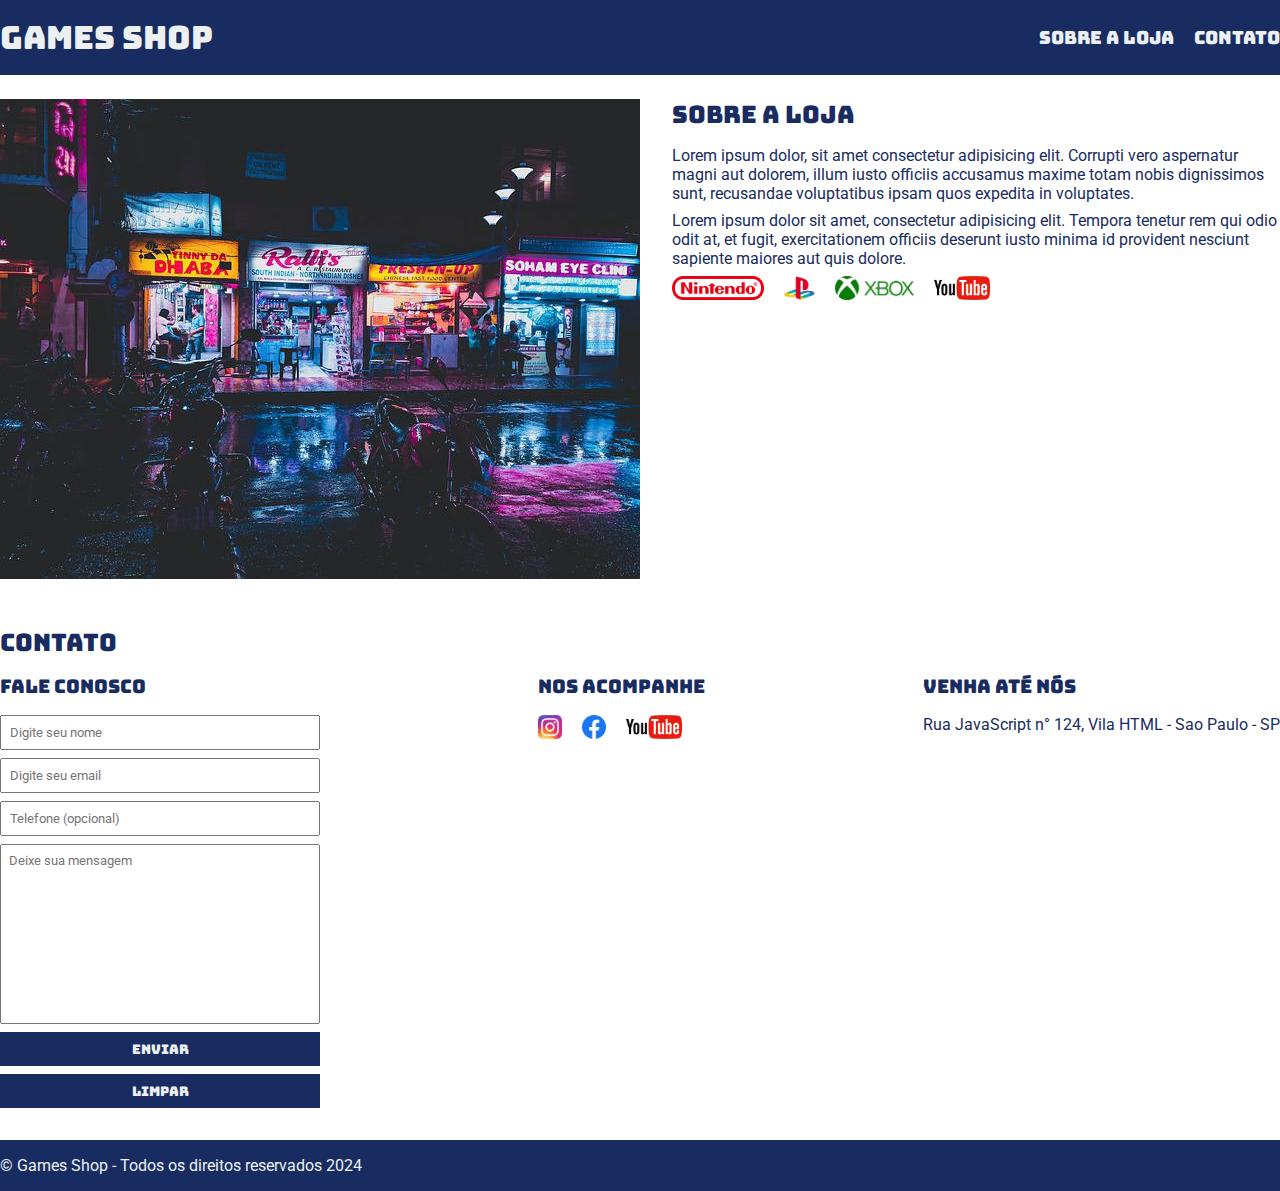
<file: Arquivos/index.html>
<!DOCTYPE html>
<html lang="pt_BR">
<head>
    <meta charset="UTF-8">
    <meta name="viewport" content="width=device-width, initial-scale=1.0">
    <title>Game Shop - A sua loja de games</title>
    <link rel="stylesheet" href="./main.css">
</head>
<body>
    <header>
    <div class="container1">
        <h1>Games Shop</h1>
        <nav>
            <ul>
                <li>
                    <a href="#about">Sobre a loja</a>
                </li>
                <li>
                    <a href="#contact">Contato</a>
                </li>
            </ul>
        </nav>
    </div>
    </header>
    <section id="about">
        <div class="container1">
            <img class="store-front" src="./Imagens/loja.jpg" alt="Fachada da loja Games Shop">
            <div>
                <h2>Sobre a loja</h2>
                <p>Lorem ipsum dolor, sit amet consectetur adipisicing elit. Corrupti vero aspernatur magni aut dolorem, illum iusto officiis accusamus maxime totam nobis dignissimos sunt, recusandae voluptatibus ipsam quos expedita in voluptates.</p>
                <p>Lorem ipsum dolor sit amet, consectetur adipisicing elit. Tempora tenetur rem qui odio odit at, et fugit, exercitationem officiis deserunt iusto minima id provident nesciunt sapiente maiores aut quis dolore.</p>
                <ul class="brand-list">
                    <li><img src="./Imagens/nintendo.png" alt="logo da nintendo"></li>
                    <li><img src="./Imagens/playstation.png" alt="Logo da Playstation"></li>
                    <li><img src="./Imagens/xbox.png" alt="Logo da Xbox"></li>
                    <li><img src="./Imagens/youtube.png" alt="Logo do Youtube"></li>
                </ul>
            </div>
        </div>
    </section>
    <section id="contact">
        <div class="container1">
            <h2>Contato</h2>
            <div class="contact-methods">
                <div>
                    <h3>Fale conosco</h3>
                    <form>
                        <input type="text" placeholder="Digite seu nome" required />
                        <input type="email" placeholder="Digite seu email" required />
                        <input type="tel" placeholder="Telefone (opcional)" />
                        <textarea placeholder="Deixe sua mensagem" required></textarea>
                        <button type="submit">Enviar</button>
                        <button type="reset">Limpar</button>
                    </form>
                </div>
                <div>
                    <h3>Nos acompanhe</h3>
                    <ul class="social-links">
                        <li>
                            <a href="#" title="Siga-nos no instagram"></a>
                            <img src="./Imagens/instagram.png" alt="Logo do instagram">
                        </li>
                        <li>
                            <a href="#" title="Siga-nos no facebook"></a>
                            <img src="./Imagens/facebook.png" alt="Logo do facebook">
                        </li>
                        <li>
                            <a href="#" title="Acompanhe nosso canal"></a>
                            <img src="./Imagens/youtube.png" alt="Logo do youtube">
                        </li>
                    </ul>
                </div>
                <div>
                    <h3>Venha até nós</h3>
                    <p>Rua JavaScript n° 124, Vila HTML - Sao Paulo - SP</p>
                </div>
            </div>
        </div>
    </section>
    <footer>
        <div class="container1">
            <p>&copy; Games Shop - Todos os direitos reservados 2024</p>
        </div>
    </footer>
</body>
</html>
</file>
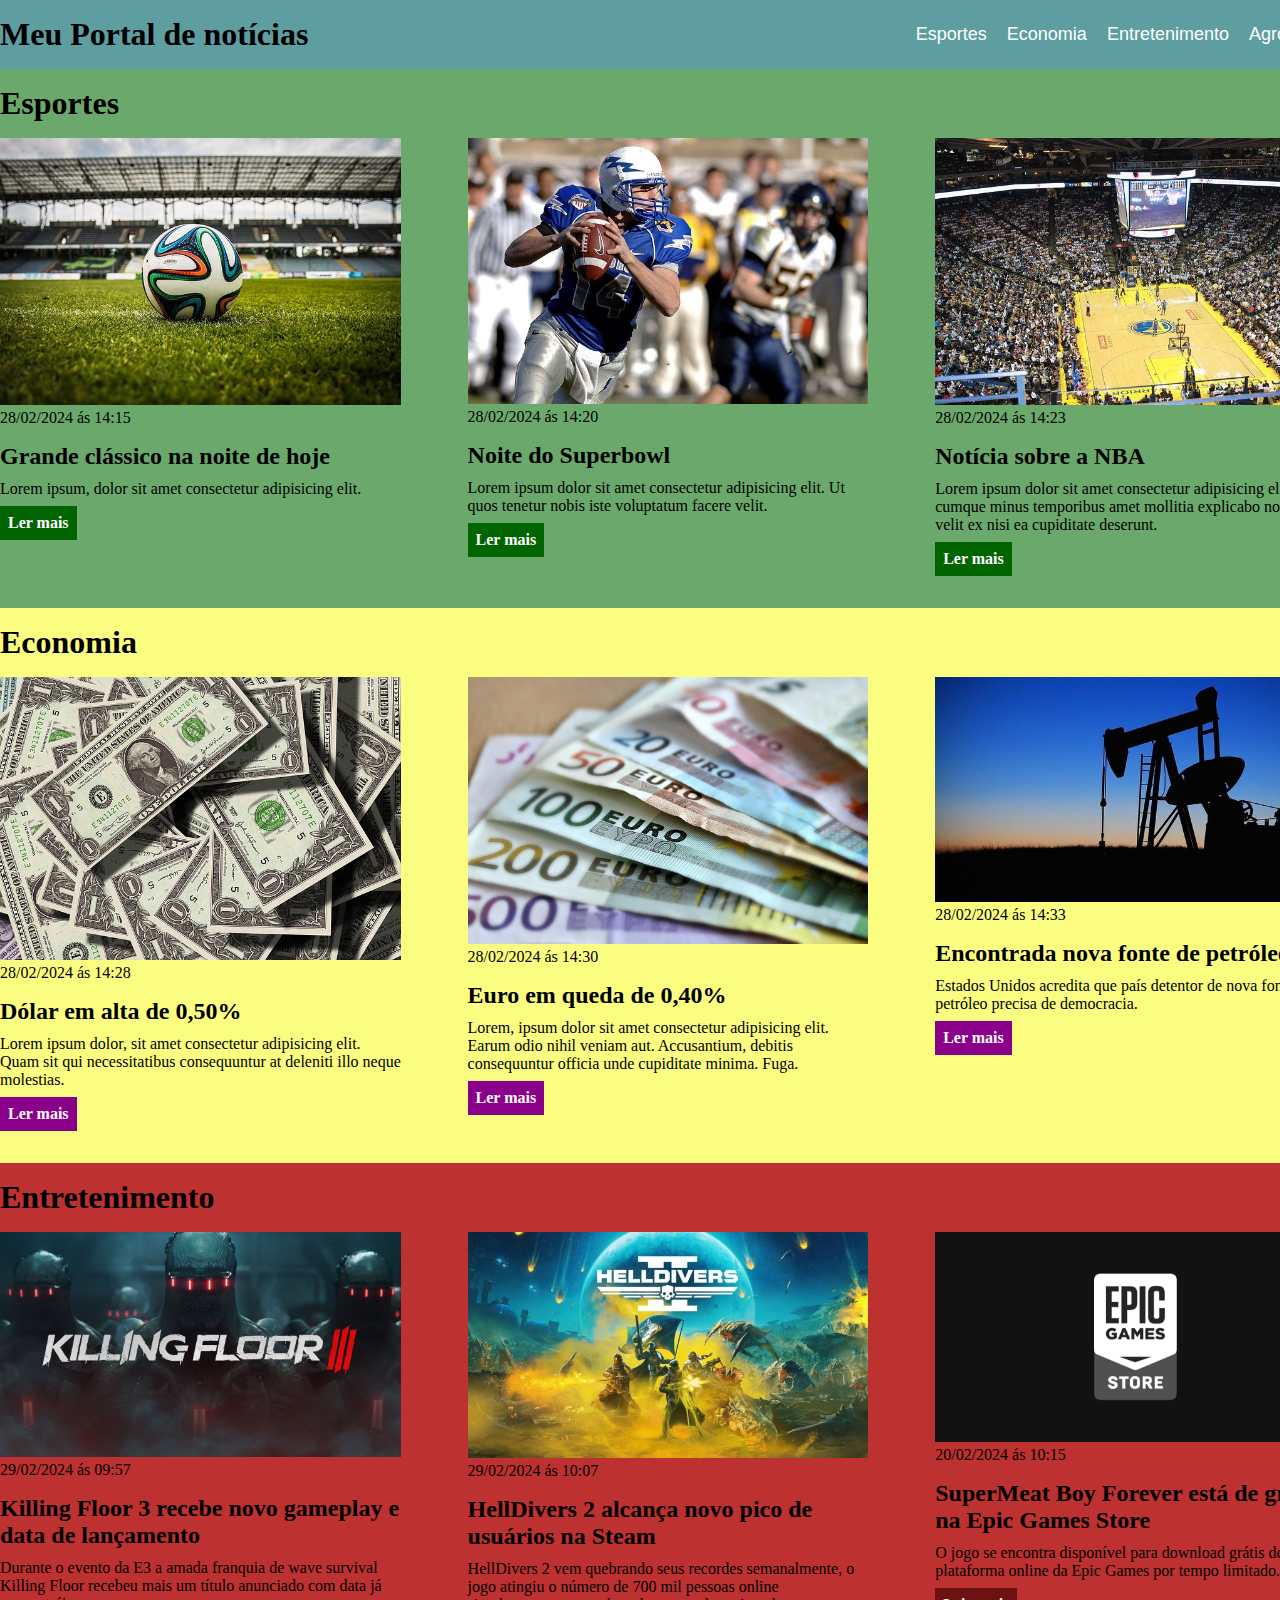
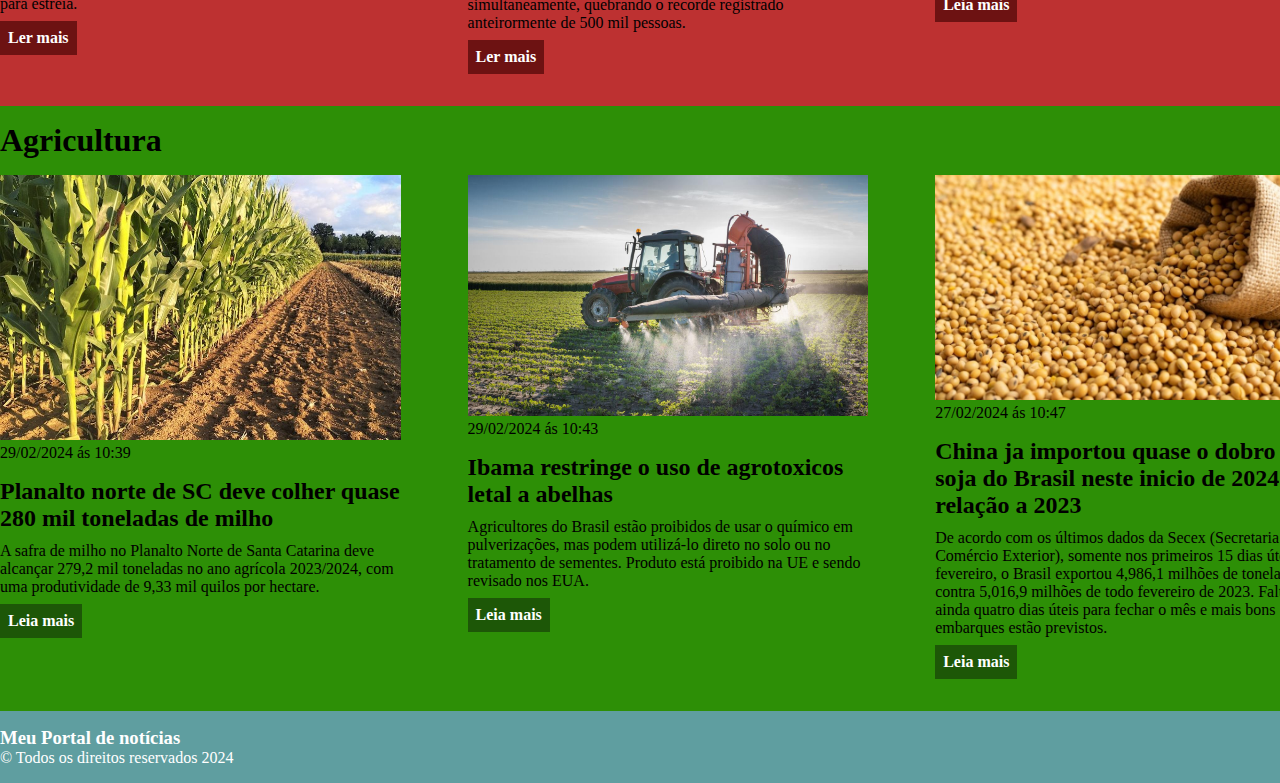
<file: CSS m2/index.html>
<!DOCTYPE html>
<html lang="pt_BR">
<head>
    <meta charset="UTF-8">
    <meta name="viewport" content="width=device-width, initial-scale=1.0">
    <title>Meu portal de notícias</title>
    <link rel="stylesheet" href="./main.css">
</head>
<body>
    <header>
        <div class="container1">
            <h1>Meu Portal de notícias</h1>
        <nav>
            <ul>
                <li><a href="#sports">Esportes</a></li>
                <li><a href="#economy">Economia</a></li>
                <li><a href="#entretenimento">Entretenimento</a></li>
                <li><a href="#agro">Agronomia</a></li>
            </ul>
        </nav>
        </div>
    </header>
    <section id="sports">
        <div class="container1">
            <h2>Esportes</h2>
            <div class="artigos">
                <article>
                    <img src="./Arquivos/futebol.jpg" alt="Bola_no_campo">
                    <header>
                        <time class="data-rodape">28/02/2024 ás 14:15</time>
                        <h3>Grande clássico na noite de hoje</h3>
                        <p>Lorem ipsum, dolor sit amet consectetur adipisicing elit.</p>
                        <a href="" title="Leia a notícia completa">Ler mais</a><br/>
                    </header>
                </article>
                <article>   
                    <img src="./Arquivos/futebol-americano.jpg" alt="Jogador segurando a bola">
                    <header>
                        <time class="data-rodape">28/02/2024 ás 14:20</time>
                        <h3>Noite do Superbowl</h3>
                        <p>Lorem ipsum dolor sit amet consectetur adipisicing elit. Ut quos tenetur nobis iste voluptatum facere velit.</p>
                        <a href="" title="Leia a noticia completa">Ler mais</a><br/>
                    </header>
                </article>
                <article>     
                    <img src="./Arquivos/basquete.jpg" alt="Jogo de basquete">
                    <header>
                        <time class="data-rodape">28/02/2024 ás 14:23</time>
                        <h3>Notícia sobre a NBA</h3>
                        <p>Lorem ipsum dolor sit amet consectetur adipisicing elit. Saepe cumque minus temporibus amet mollitia explicabo nostrum velit ex nisi ea cupiditate deserunt.</p>
                        <a href="" title="Leia a noticia completa">Ler mais</a>
                    </header>
                </article>
            </div>
        </div>
    </section>
    <section id="economy">
        <div class="container1">
            <h2>Economia</h2>
            <div class="artigos">
                <article>
                    <img src="./Arquivos/dolares.jpg" alt="notas de dolares">
                    <header>
                        <time class="data-rodape">28/02/2024 ás 14:28</time>
                        <h3>Dólar em alta de 0,50%</h3>
                        <p>Lorem ipsum dolor, sit amet consectetur adipisicing elit. Quam sit qui necessitatibus consequuntur at deleniti illo neque molestias.</p>
                        <a href="" title="Leia a noticia completa">Ler mais</a>
                    </header>
                </article>
                <article>
                    <img src="./Arquivos/euro.jpg" alt="notas de euro">
                    <header>
                        <time class="data-rodape">28/02/2024 ás 14:30</time>
                        <h3>Euro em queda de 0,40%</h3>
                        <p>Lorem, ipsum dolor sit amet consectetur adipisicing elit. Earum odio nihil veniam aut. Accusantium, debitis consequuntur officia unde cupiditate minima. Fuga.</p>
                        <a href="" title="Leia a noticia completa">Ler mais</a>
                    </header>
                </article>
                <article>
                    <img src="./Arquivos/petroleo.jpg" alt="Petroleo">
                    <header>
                        <time class="data-rodape">28/02/2024 ás 14:33</time>
                        <h3>Encontrada nova fonte de petróleo</h3>
                        <p>Estados Unidos acredita que país detentor de nova fonte de petróleo precisa de democracia.</p>
                        <a href="" title="Leia a notícia completa">Ler mais</a>
                    </header>
                </article>
            </div>
        </div>
    </section>
    <section id="entretenimento">
        <div class="container1">
            <h2>Entretenimento</h2>
            <div class="artigos">
                <article>
                    <img src="./Arquivos/KF3.jpeg" alt="Killing Floor III">
                    <header>
                        <time>29/02/2024 ás 09:57</time>
                        <h3>Killing Floor 3 recebe novo gameplay e data de lançamento</h3>
                        <p>Durante o evento da E3 a amada franquia de wave survival Killing Floor recebeu mais um título anunciado com data já para estréia. </p>
                        <a href="" title="Leia a noticia completa">Ler mais</a>
                    </header>
                </article>
                <article>
                    <img src="./Arquivos/HellDivers.jpg" alt="HellDivers II">
                    <header>
                        <time>29/02/2024 ás 10:07</time>
                        <h3>HellDivers 2 alcança novo pico de usuários na Steam</h3>
                        <p>HellDivers 2 vem quebrando seus recordes semanalmente, o jogo atingiu o número de 700 mil pessoas online simultaneamente, quebrando o recorde registrado anteirormente de 500 mil pessoas.</p>
                        <a href="" title="Leia a noticia completa">Ler mais</a>
                    </header>
                </article>
                <article>
                    <img src="./Arquivos/Epicgames.png" alt="EpicGamesLogo">
                    <header>
                        <time>20/02/2024 ás 10:15</time>
                        <h3>SuperMeat Boy Forever está de graça na Epic Games Store</h3>
                        <p>O jogo se encontra disponível para download grátis dentro da plataforma online da Epic Games por tempo limitado.</p>
                        <a href="" title="Leia a noticia completa">Leia mais</a>
                    </header>
                </article>
            </div>
        </div>
    </section>
    <section id="agro">
        <div class="container1">
            <h2>Agricultura</h2>
            <div class="artigos">
                <article>
                    <img src="./Arquivos/milho02.jpg" alt="Plantação de milho">
                    <header>
                        <time>29/02/2024 ás 10:39</time>
                        <h3>Planalto norte de SC deve colher quase 280 mil toneladas de milho</h3>
                        <p>A safra de milho no Planalto Norte de Santa Catarina deve alcançar 279,2 mil toneladas no ano agrícola 2023/2024, com uma produtividade de 9,33 mil quilos por hectare.</p>
                        <a href="" title="Leia a noticia completa">Leia mais</a>
                    </header>
                </article>
                <article>
                    <img src="./Arquivos/Agrotoxico.jpg" alt="Agrotoxico">
                    <header>
                        <time>29/02/2024 ás 10:43</time>
                        <h3>Ibama restringe o uso de agrotoxicos letal a abelhas</h3>
                        <p>Agricultores do Brasil estão proibidos de usar o químico em pulverizações, mas podem utilizá-lo direto no solo ou no tratamento de sementes. Produto está proibido na UE e sendo revisado nos EUA.</p>
                        <a href="" title="Leia a noticia completa">Leia mais</a>
                    </header>
                </article>
                <article>
                    <img src="./Arquivos/Soja.jpg" alt="saco de soja">
                    <header>
                        <time>27/02/2024 ás 10:47</time>
                        <h3>China ja importou quase o dobro de soja do Brasil neste inicio de 2024 em relação a 2023</h3>
                        <p>De acordo com os últimos dados da Secex (Secretaria de Comércio Exterior), somente nos primeiros 15 dias úteis de fevereiro, o Brasil exportou 4,986,1 milhões de toneladas, contra 5,016,9 milhões de todo fevereiro de 2023. Faltam ainda quatro dias úteis para fechar o mês e mais bons embarques estão previstos.</p>
                        <a href="" title="Leia a noticia completa">Leia mais</a>
                    </header>
                </article>
            </div>
        </div>
    </section>
    <footer>
        <div class="container1">
            <h3>Meu Portal de notícias</h3>
            <p>&copy; Todos os direitos reservados 2024</p>
        </div>
    </footer>
</body>
</html>
</file>
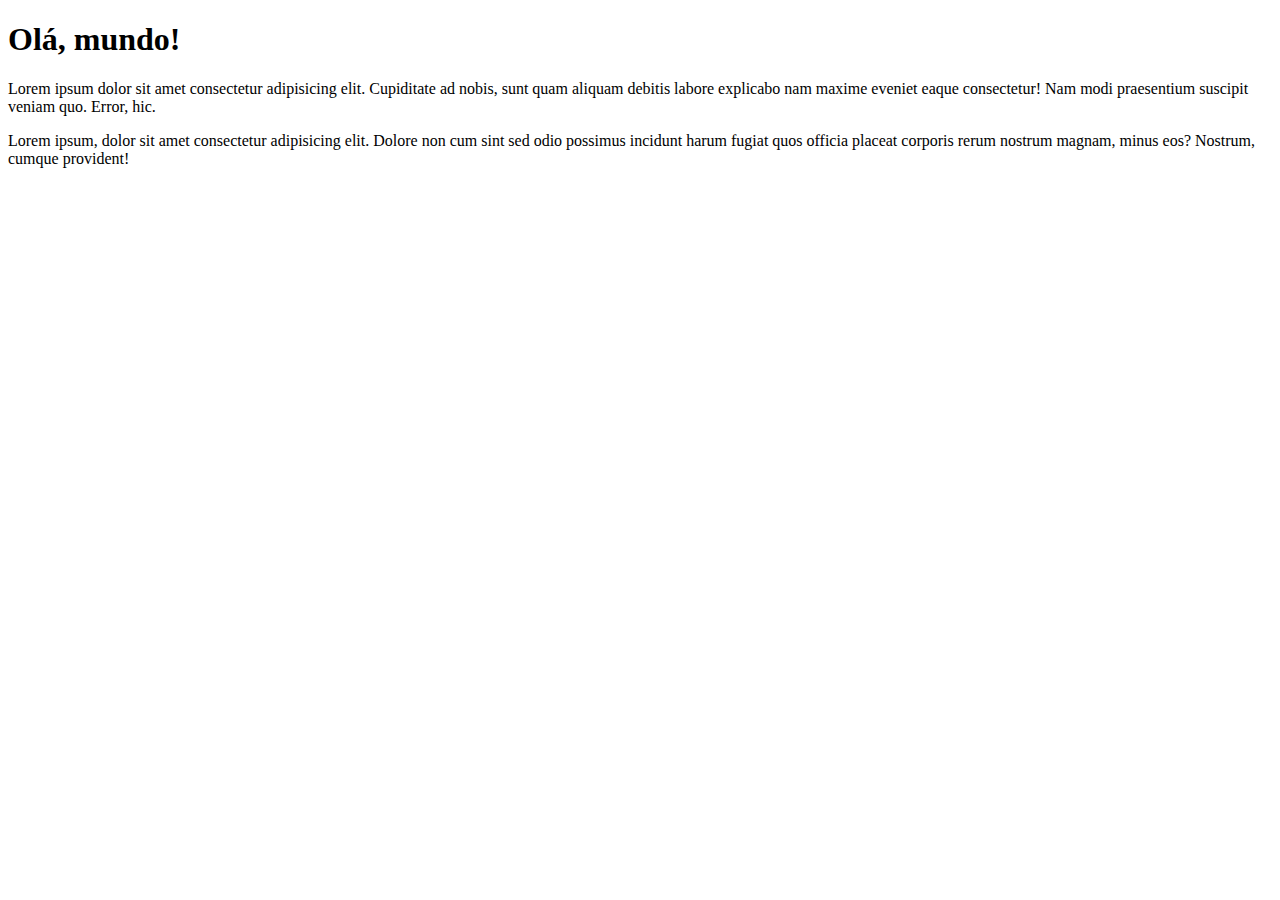
<file: site-teste/index.html>
<!DOCTYPE html>
<html lang="pt_BR">
<head>
    <meta charset="UTF-8">
    <meta name="viewport" content="width=device-width, initial-scale=1.0">
    <title>Criando primeiro html</title>
</head>
<body>
    <h1>Olá, mundo!</h1>
    <p>Lorem ipsum dolor sit amet consectetur adipisicing elit. Cupiditate ad nobis, sunt quam aliquam debitis labore explicabo nam maxime eveniet eaque consectetur! Nam modi praesentium suscipit veniam quo. Error, hic.</p>
    <p>Lorem ipsum, dolor sit amet consectetur adipisicing elit. Dolore non cum sint sed odio possimus incidunt harum fugiat quos officia placeat corporis rerum nostrum magnam, minus eos? Nostrum, cumque provident!</p>
</body>
</html>
</file>
<file: Arquivos/main.css>
@import url('https://fonts.googleapis.com/css2?family=Bungee&family=Kode+Mono:wght@400..700&family=Roboto:ital,wght@0,100;0,300;0,400;0,500;0,700;0,900;1,100;1,300;1,400;1,500;1,700;1,900&display=swap');
@import url('https://fonts.googleapis.com/css2?family=Bungee&family=Kode+Mono:wght@400..700&family=Roboto:ital,wght@0,100;0,300;0,400;0,500;0,700;0,900;1,100;1,300;1,400;1,500;1,700;1,900&display=swap');
*{
    margin: 0;
    padding: 0;
    box-sizing: border-box;
}
header {
    padding: 16px 0;
    background-color: #182C61;
    color: #ecf0f1;
}
header nav li {
    display: inline;
    margin-left: 16px;
    font-size: 18px;
}
header nav li a {
    color: #ecf0f1;
    text-decoration: none;
}
header h1,
section h2,
header nav li,
section h3,
form button{
    font-family: 'bungee';
}
header h1,
section h2,
section h3{
    font-weight: normal;
}

body,
input,
textarea{
    font-family: 'Roboto';
}
.container1{
    max-width: 1280px;
    width: 100%;
    margin: 0 auto;
    /* background-color: rgba(255, 217, 0, 0.096);*/
}
header .container1,
section .container1{
    display: flex;
    align-items: center;
    justify-content: space-between;
}
.brand-list img {
    height: 24px;
    margin-right: 8px;
}
.brand-list li {
    display: inline;
    margin-right: 8px;
}
section .container1 {
    align-items: flex-start;
}
section {
    padding: 24px 0;
    color: #182C61;
    /* background-color: black;*/
}
section h2 {
    margin-bottom: 16px;
}
section p {
    margin-bottom: 8px;
}
.store-front{
    margin-right: 32px;
}
/*---------------------------------------------------------------------------------------*/
.social-links img{
    height: 24px;
    margin-right: 8px;
}
.social-links li{
    display: inline;
    margin-right: 8px;
}
.social-links li a {
    text-decoration: none;
}
#contact .container1{
    display: block;
}
.contact-methods{
    display: flex;
    justify-content: space-between;
}
form input,
textarea,
button{
    display: block;
    width: 320px;
    margin-bottom: 8px;
    padding: 8px;
}
form textarea{
    resize: none;
    height: 180px;
}

section h3{
    margin-bottom: 16px;
}
form button{
    background-color: #182C61;
    color: #ecf0f1;
    border: none;
    cursor: pointer;
}
form button:hover {
    background-color: #19398f;
}
input:focus, textarea:focus{
    outline-color: #19398f;
}
/*---------------------------------------------------------------*/
footer{
    background-color: #182C61;
    color: #ecf0f1;
    padding: 16px 0;
}
</file>
<file: CSS m2/main.css>
*{
    box-sizing: border-box;
    margin: 0;
    padding: 0;
}

header li {
    display: inline;
}

header .container1 {
    display: flex;
    align-items: center;
    justify-content: space-between;
}
header li a {
    color: white;
    font-size: large;
    font-family: Impact, Haettenschweiler, 'Arial Narrow Bold', sans-serif;
    font-weight: 200;
    text-decoration: none;
    margin-left: 16px;
}
header li a:hover {
    text-decoration: underline;
}
body > header {
    background-color: cadetblue;
    padding: 16px 0;
}
.container1 {
    width: 1336px;
    margin: 0 auto 0 auto;
}

.artigos {
    display: flex;
    flex-wrap: wrap;
    justify-content: space-between;
}

.artigos article img {
    /* height: 180px; */
    width: 100%;
}

.artigos article {
    width: 30%;
}
section {
    padding: 16px 0;
}
section h2, .artigos article {
    margin-bottom: 16px;
}
.artigos article h3 {
    margin-top: 16px;
    margin-bottom: 10px;
}
.artigos article a {
    background-color: blue;
    color: white;
    padding: 8px;
    display: inline-block;
    text-decoration: none;
    font-weight: bold;
    margin-top: 8px;
}
.artigos article a:hover {
    text-decoration: underline;
}
.artigos article p, .artigos article a {
    font-family: 'Times New Roman', Times, serif;
}
section h3 {
    font-size: 24px;
}
section h2 {
    font-size: 32px;
}

#sports {
    background-color: rgba(4, 107, 4, 0.589);
}
#sports .artigos article a {
    background-color: darkgreen;
}
#economy {
    background-color: rgba(248, 252, 1, 0.5);
}
#economy .artigos article a {
    background-color: darkmagenta;
}
#entretenimento {
    background-color: #b61a1ae5;
}
#entretenimento .artigos article a {
    background-color: #640e0ee5;
}
#agro {
    background-color: #2d8f06;
}
#agro .artigos article a {
    background-color: #1d5707;
}
footer {
    color: white;
    font-family: 'Times New Roman', Times, serif;
    background-color: cadetblue;
    padding: 16px 0;
}

/*
 h1 serve para colocar em todos os titulos
# + id para um item especifico
class para varios itens .class
* é tudo oq n tiver ja com informação 
*/
</file>
